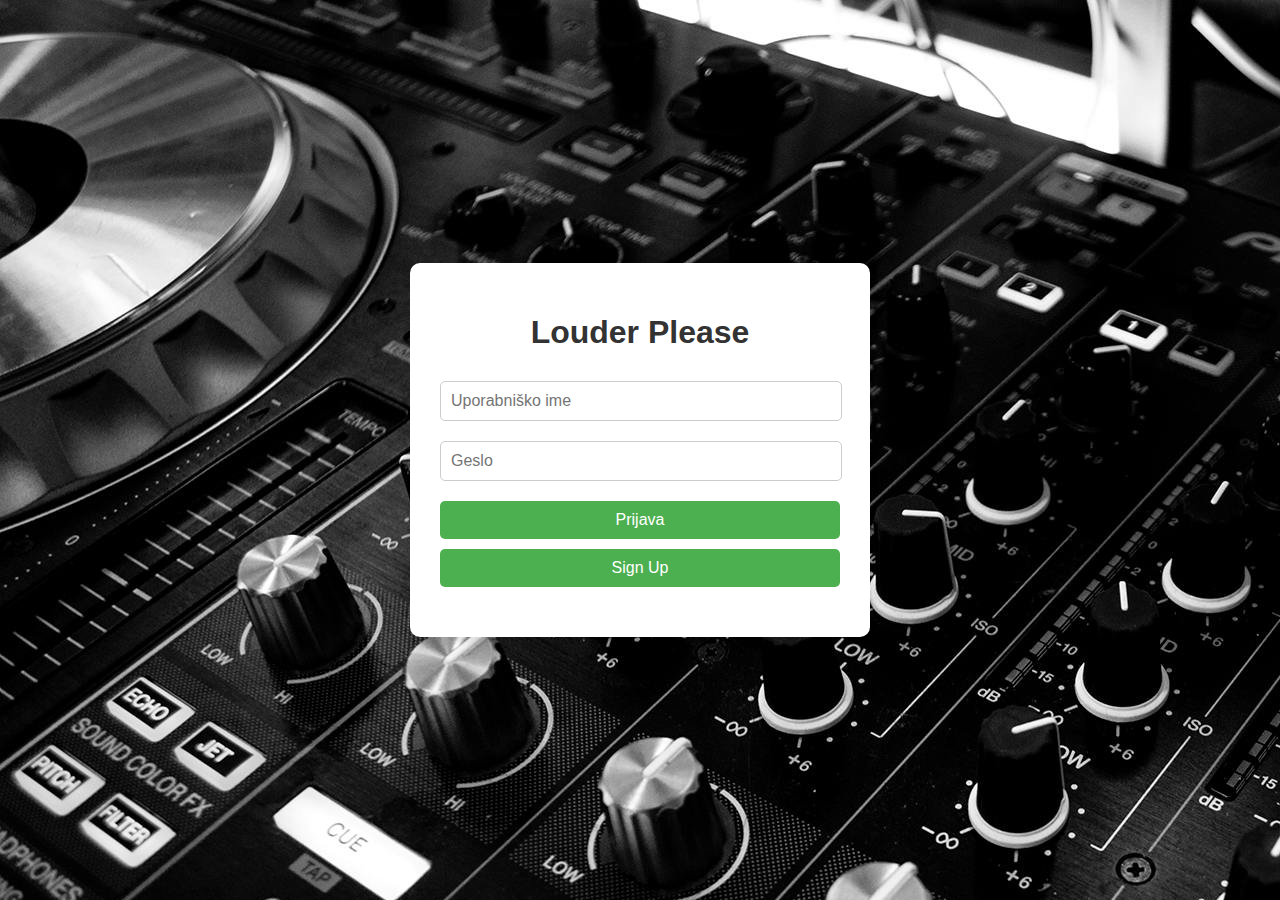
<file: index.html>
<!DOCTYPE HTML>
<html lang="en">

<head>
    <meta charset="UTF-8">
    <title>Prijava</title>
    <meta http-equiv="Cache-Control" content="no-cache, no-store, must-revalidate" />
    <meta http-equiv="Pragma" content="no-cache" />
    <meta http-equiv="Expires" content="0" />
    <link rel="stylesheet" href="UIlogin.css">
    <script src="./js/login.js" defer></script>
    
</head>

<body>
    <div class="container">
        <h1>Louder Please</h1>
        
        <!-- Login Form -->
        <form id="prijava" onsubmit="prijava(); return false;">
            <input type="text" id="upime" placeholder="Uporabniško ime" required />
            <input type="password" id="geslo" placeholder="Geslo" required />
            <input type="submit" value="Prijava" />
        </form>

        <!-- Sign Up Form -->
        <form id="signupForm" style="display:none;" onsubmit="signup(event);">
            <input type="text" id="newUsername" placeholder="New Username" required />
            <input type="password" id="newPassword" placeholder="New Password" required />
            <input type="submit" value="Sign Up" />
        </form>

        <!-- Sign Up and Back to Login Toggle Buttons -->
        <button id="signupButton" onclick="toggleSignup()">Sign Up</button>
        <button id="backToLoginButton" style="display:none;" onclick="toggleLogin()">Back to Login</button>
        
        <!-- Link to Data Display Page -->
        <a href="prikazPodatkov.html" id="naPrikazPodatkov"></a>
    </div>
</body>

</html>
</file>
<file: UIlogin.css>
/* General Reset and Styling */
body {
    font-family: 'Arial', sans-serif;
    background-color: #f0f0f0;
    background-image: url("./IMG/Image.jpg");
    margin: 0;
    padding: 0;
    display: flex;
    justify-content: center;
    align-items: center;
    height: 100vh;
}

.container {
    background-color: white;
    padding: 30px;
    border-radius: 10px;
    box-shadow: 0 4px 8px rgba(0, 0, 0, 0.1);
    width: 90%;
    max-width: 400px;
    text-align: center;
}

h1 {
    font-size: 2em;
    color: #333;
    margin-bottom: 20px;
}

input[type="text"],
input[type="password"] {
    width: calc(100% - 20px);
    padding: 10px;
    margin: 10px 0;
    border: 1px solid #ccc;
    border-radius: 5px;
    font-size: 1em;
}

input[type="submit"],
button {
    width: 100%;
    padding: 10px;
    background-color: #4CAF50;
    color: white;
    border: none;
    border-radius: 5px;
    font-size: 1em;
    cursor: pointer;
    transition: background-color 0.3s ease;
    margin-top: 10px;
}

input[type="submit"]:hover,
button:hover {
    background-color: #45a049;
}

#naPrikazPodatkov {
    display: block;
    margin-top: 20px;
    color: #4CAF50;
    text-decoration: none;
    font-weight: bold;
}

#naPrikazPodatkov:hover {
    color: #45a049;
}

/* Additional styling for signup form */
#signupForm {
    display: none; /* Hidden by default */
}
</file>
